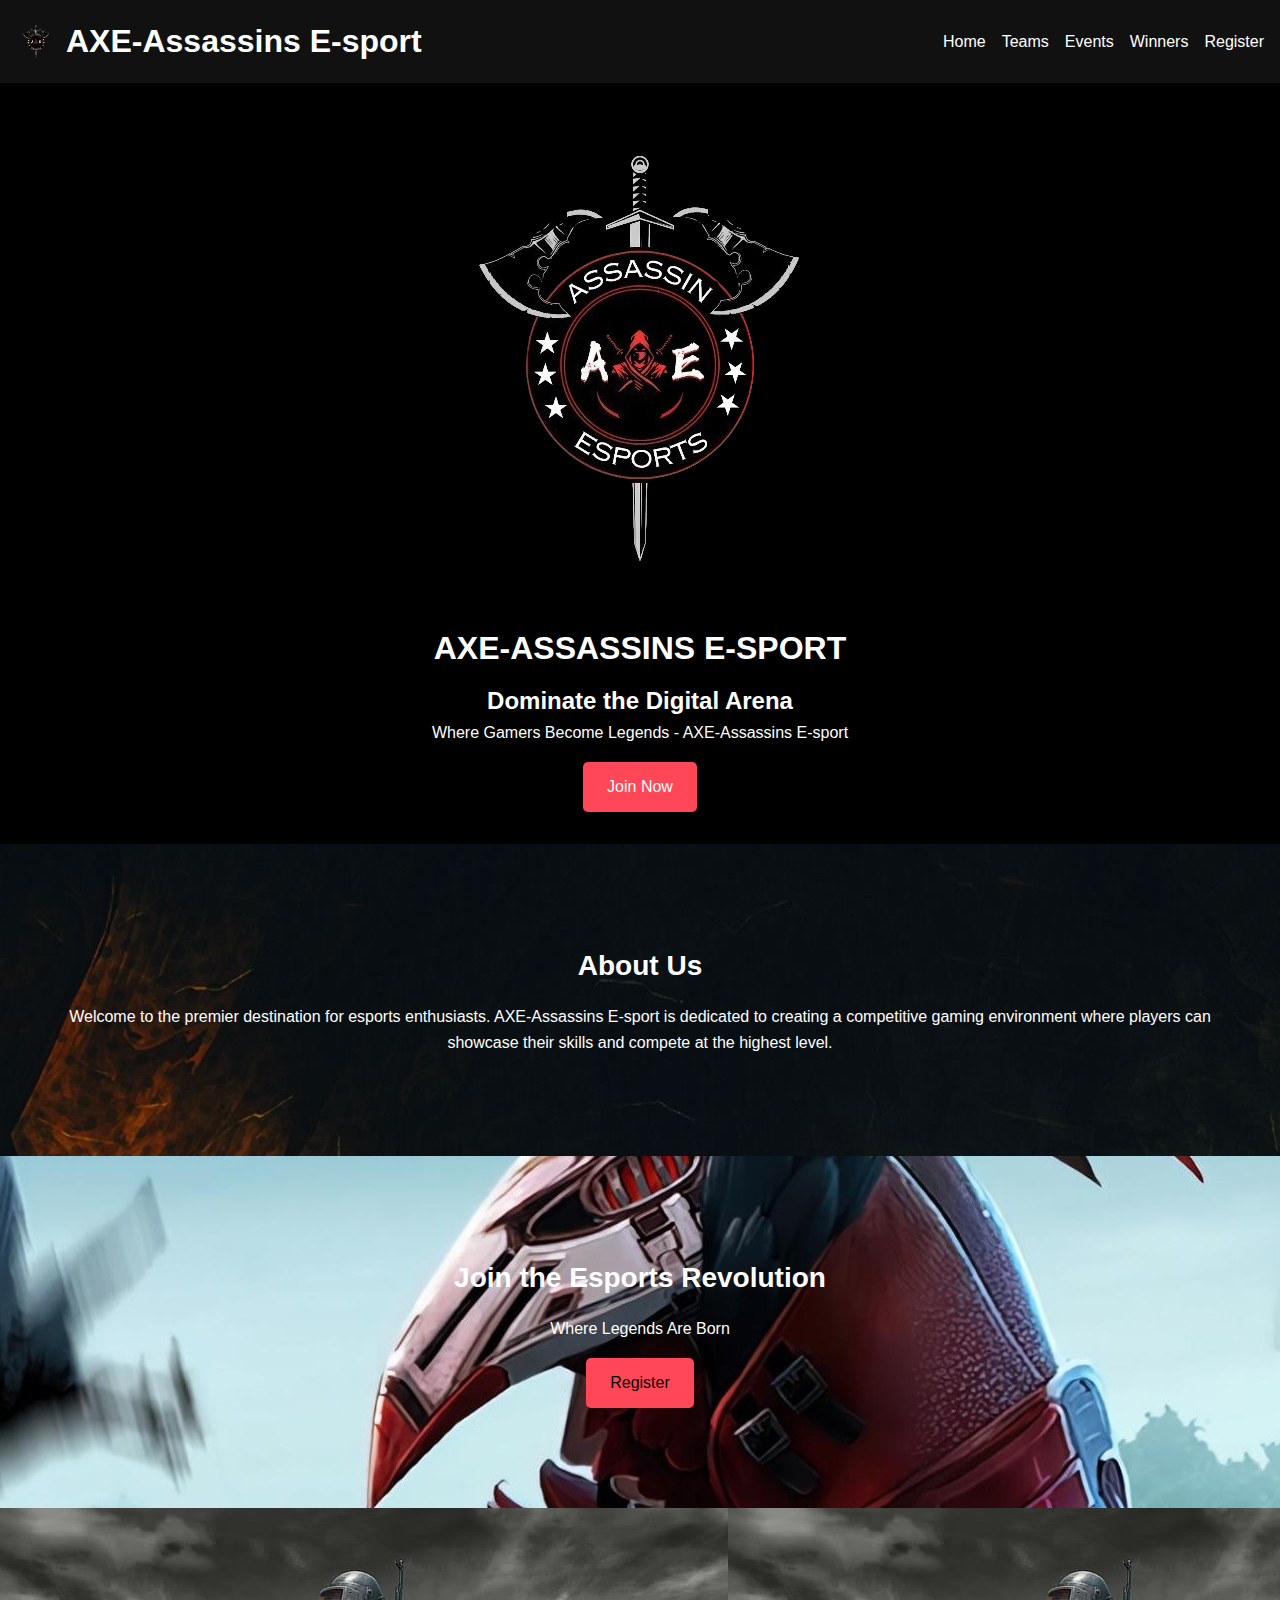
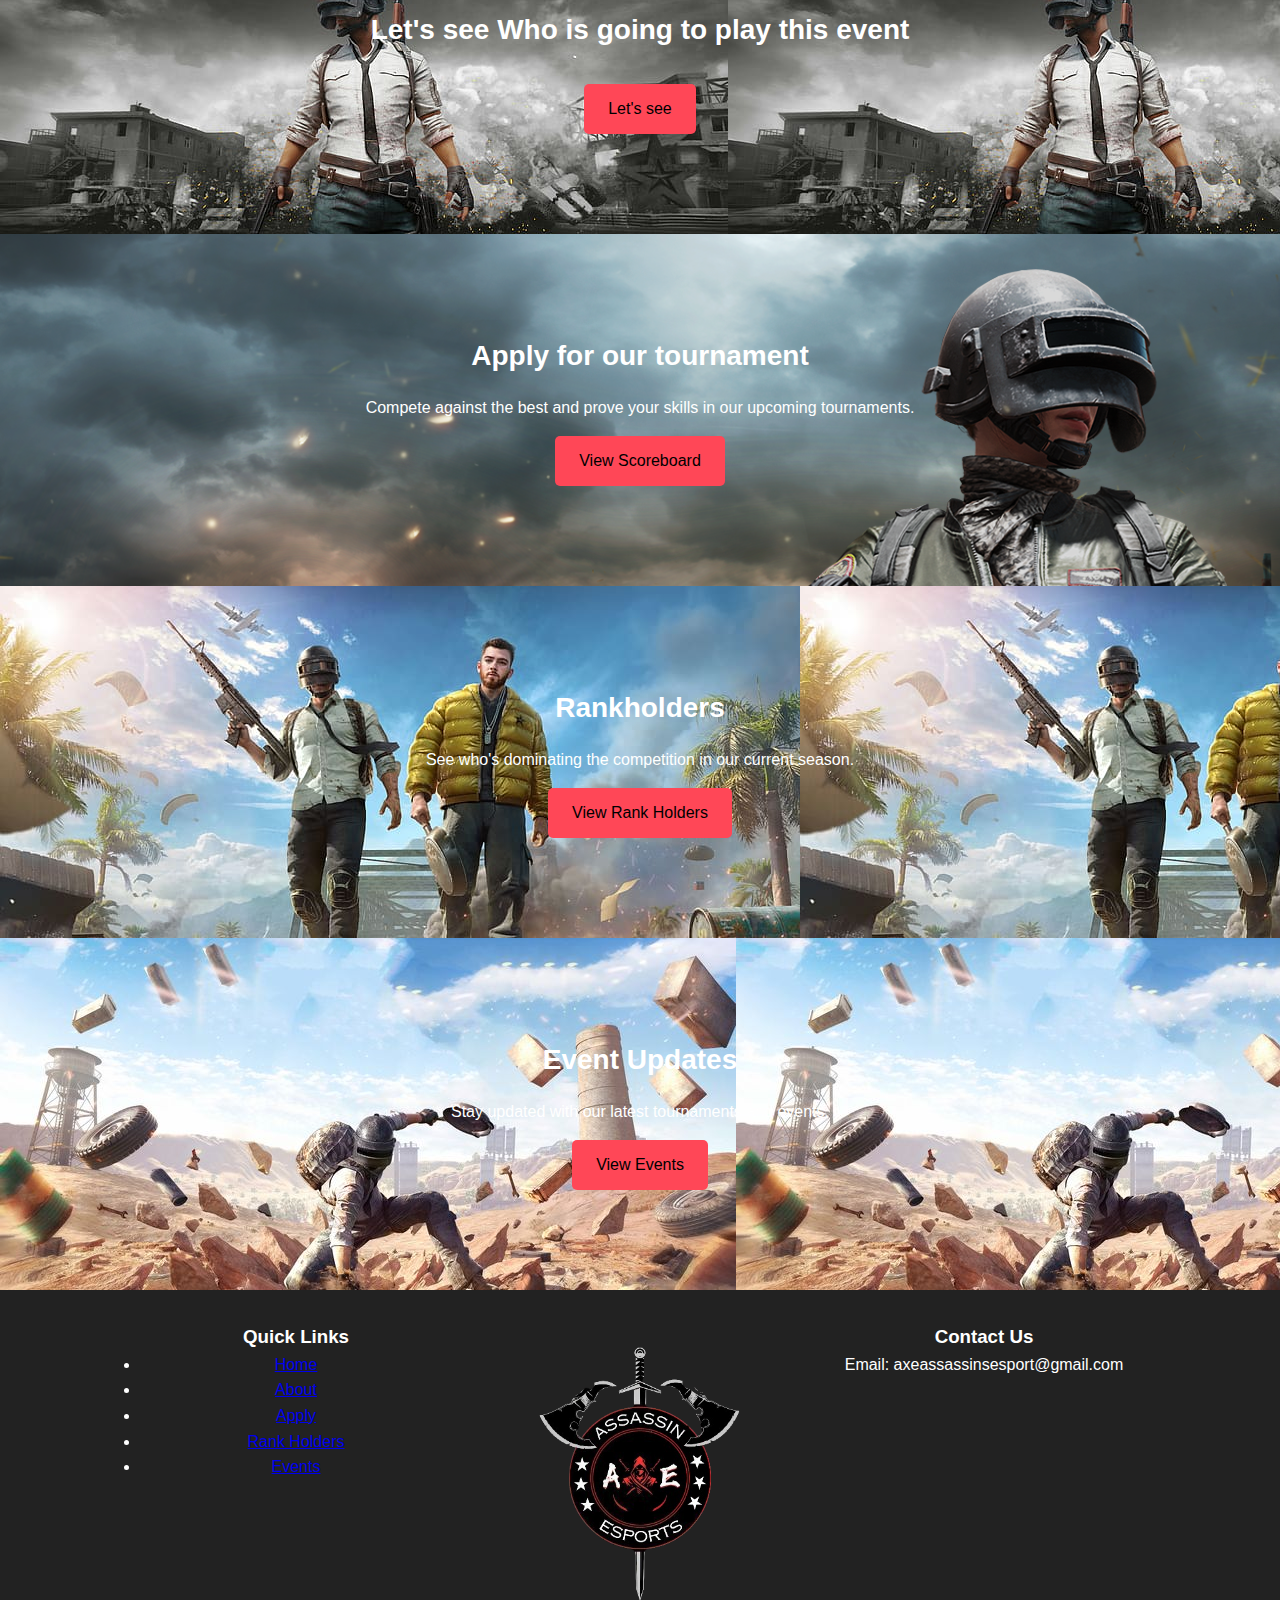
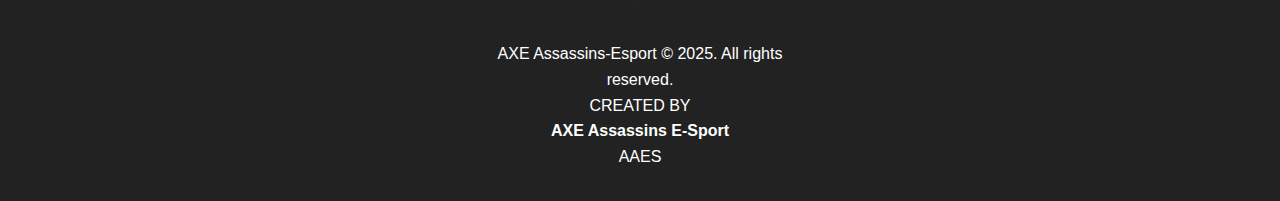
<file: index.html>
<!DOCTYPE html>
<html lang="en">
<head>
  <meta charset="UTF-8" />
  <meta name="viewport" content="width=device-width, initial-scale=1.0"/>
  <title>Assassins-Esport | Dominate the Digital Arena</title>
  <link rel="alternate icon" type="image/png" href="title.png">
  <link rel="apple-touch-icon" href="title.png">
  <link rel="stylesheet" href="style.css" />
</head>
<body>
<header class="main-header">
  <div class="header-container">
    <div class="logo">
      <img src="logo.png" alt="AXE-Assassins E-sport Logo" class="logo-img">
      <h1>AXE-Assassins E-sport</h1>
    </div>
    <button class="hamburger" aria-label="Toggle menu">
      <span></span>
      <span></span>
      <span></span>
    </button>
    <nav class="main-nav">
      <ul>
        <li><a href="#">Home</a></li>
        <li><a href="Event%20players.html">Teams</a></li>
        <li><a href="Events.html">Events</a></li>
        <li><a href="Rank%20holders.html">Winners</a></li>
        <li><a href="Register.html">Register</a></li>
      </ul>
    </nav>
  </div>
</header>

<!-- Main Content -->
<main>
  <section class="hero">
    <div class="hero-content">
      <div class="hero-logo">
        <img src="logo.png" alt="AXE-Assassins E-sport Logo" class="hero-logo-img">
      </div>
      <h1>AXE-ASSASSINS E-SPORT</h1>
      <h2>Dominate the Digital Arena</h2>
      <p>Where Gamers Become Legends - AXE-Assassins E-sport</p>
      <a href="#apply" class="btn">Join Now</a>
    </div>
  </section>

  <section class="about section-bg-1" id="about">
    <div class="section-container">
      <h2 class="section-title">About Us</h2>
      <p>Welcome to the premier destination for esports enthusiasts. AXE-Assassins E-sport is dedicated to creating a competitive gaming environment where players can showcase their skills and compete at the highest level.</p>
    </div>
  </section>

  <section class="join-revolution section-bg-2">
    <div class="section-container">
      <h2 class="section-title">Join the Esports Revolution</h2>
      <p>Where Legends Are Born</p>
      <a href="Register.html" class="btn">Register</a>
    </div>
  </section>

  <section class="event-players section-bg-3">
    <div class="section-container">
      <h2 class="section-title">Let's see Who is going to play this event</h2>
      <a href="Event%20players.html" class="btn">Let's see</a>
    </div>
  </section>

  <section class="apply section-bg-4" id="apply">
    <div class="section-container">
      <h2 class="section-title">Apply for our tournament</h2>
      <p>Compete against the best and prove your skills in our upcoming tournaments.</p>
      <a href="scrims.html" class="btn">View Scoreboard</a>
    </div>
  </section>

  <section class="winners section-bg-5" id="Winners">
    <div class="section-container">
      <h2 class="section-title">Rankholders</h2>
      <p>See who's dominating the competition in our current season.</p>
      <a href="Rank%20holders.html" class="btn">View Rank Holders</a>
    </div>
  </section>

  <section class="event-updates section-bg-6" id="event">
    <div class="section-container">
      <h2 class="section-title">Event Updates</h2>
      <p>Stay updated with our latest tournaments and events.</p>
      <a href="Events.html" class="btn">View Events</a>
    </div>
  </section>
</main>

<footer>
  <div class="footer-container">
    <div class="footer-links">
      <h3>Quick Links</h3>
      <ul>
        <li><a href="#">Home</a></li>
        <li><a href="#about">About</a></li>
        <li><a href="#apply">Apply</a></li>
        <li><a href="#Winners">Rank Holders</a></li>
        <li><a href="#event">Events</a></li>
      </ul>
    </div>
    <div class="footer-logo">
      <img src="logo.png" alt="AXE-Assassins E-sport Logo">
      <p>AXE Assassins-Esport &copy; 2025. All rights reserved.</p>
    </div>
    <div class="footer-contact">
      <h3>Contact Us</h3>
      <p>Email: axeassassinsesport@gmail.com</p>
    </div>
  </div>
  <div class="assassins-esport-banner">
    <span>CREATED BY</span><br />
    <strong>AXE Assassins E-Sport</strong><br />
    <span>AAES</span>
  </div>
</footer>

<button id="goTopBtn" onclick="scrollToTop()">↑</button>

<script src="script.js"></script>
</body>
</html>
</file>
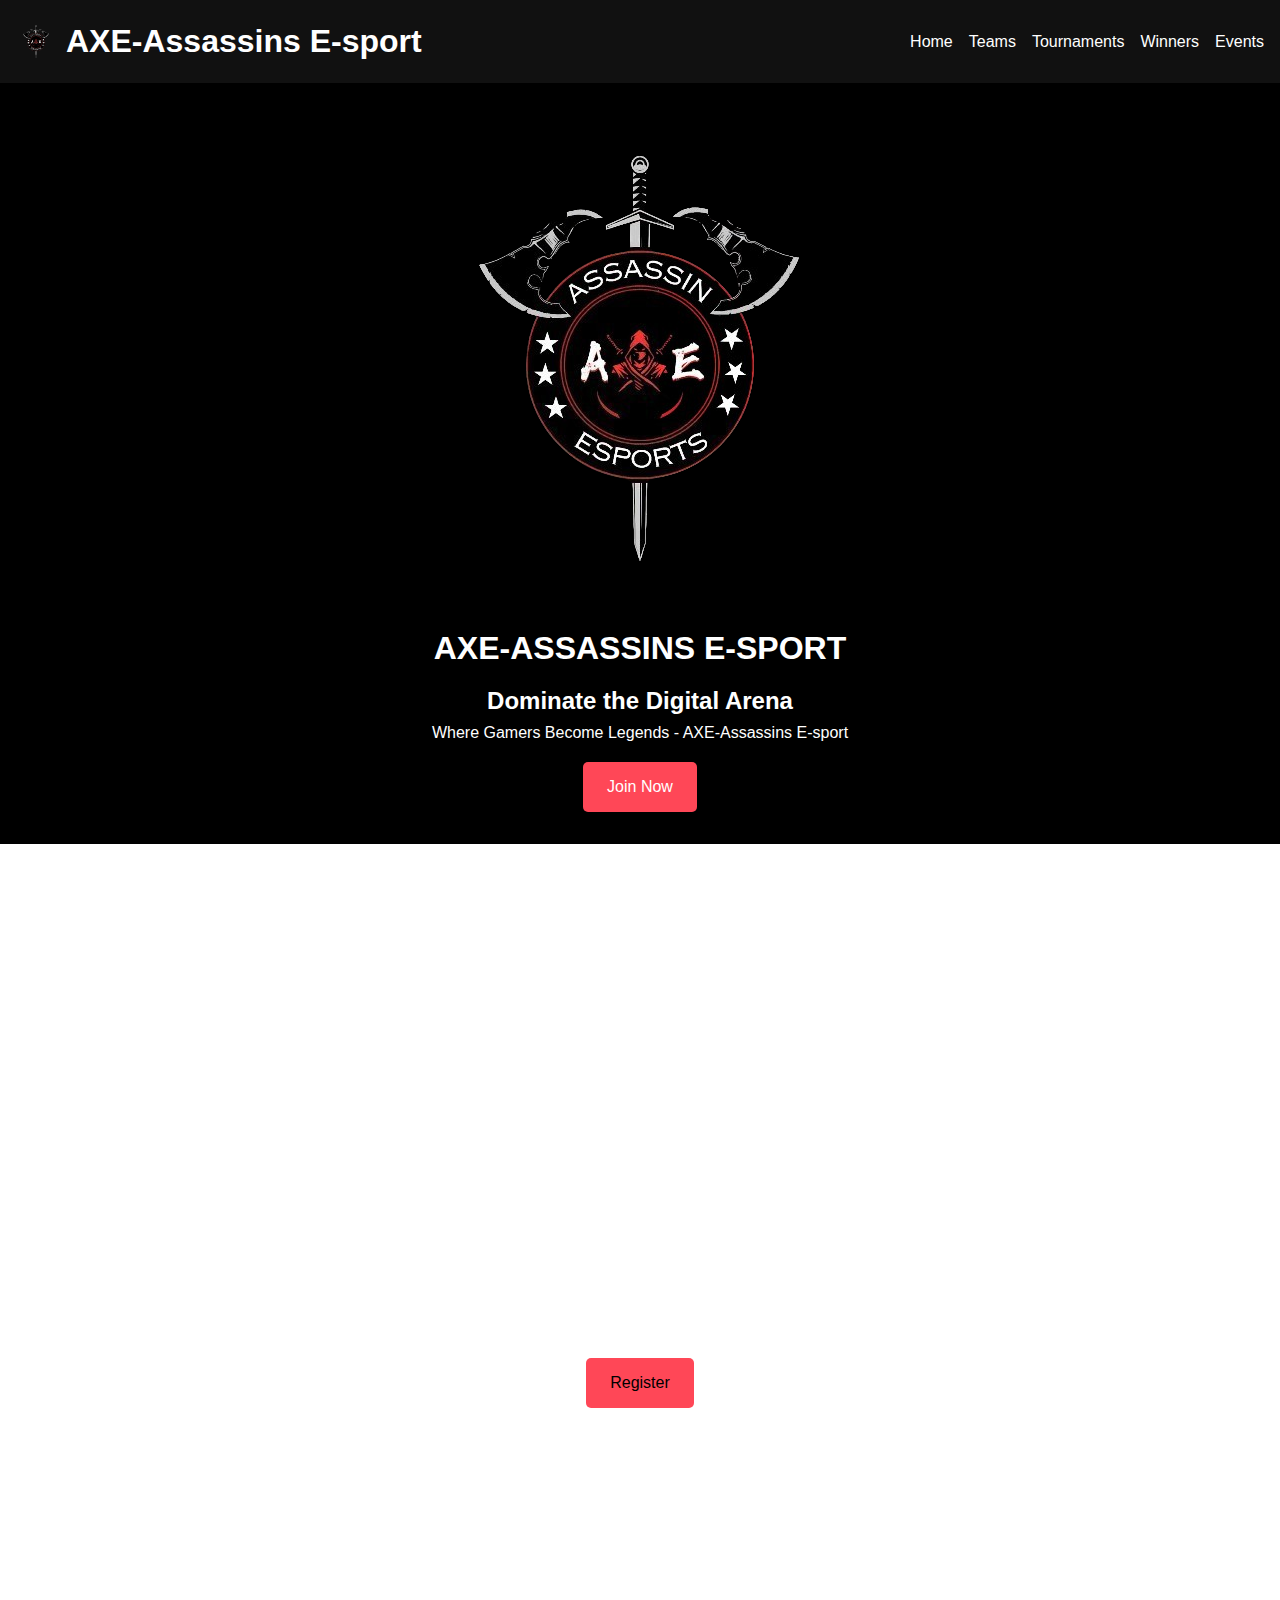
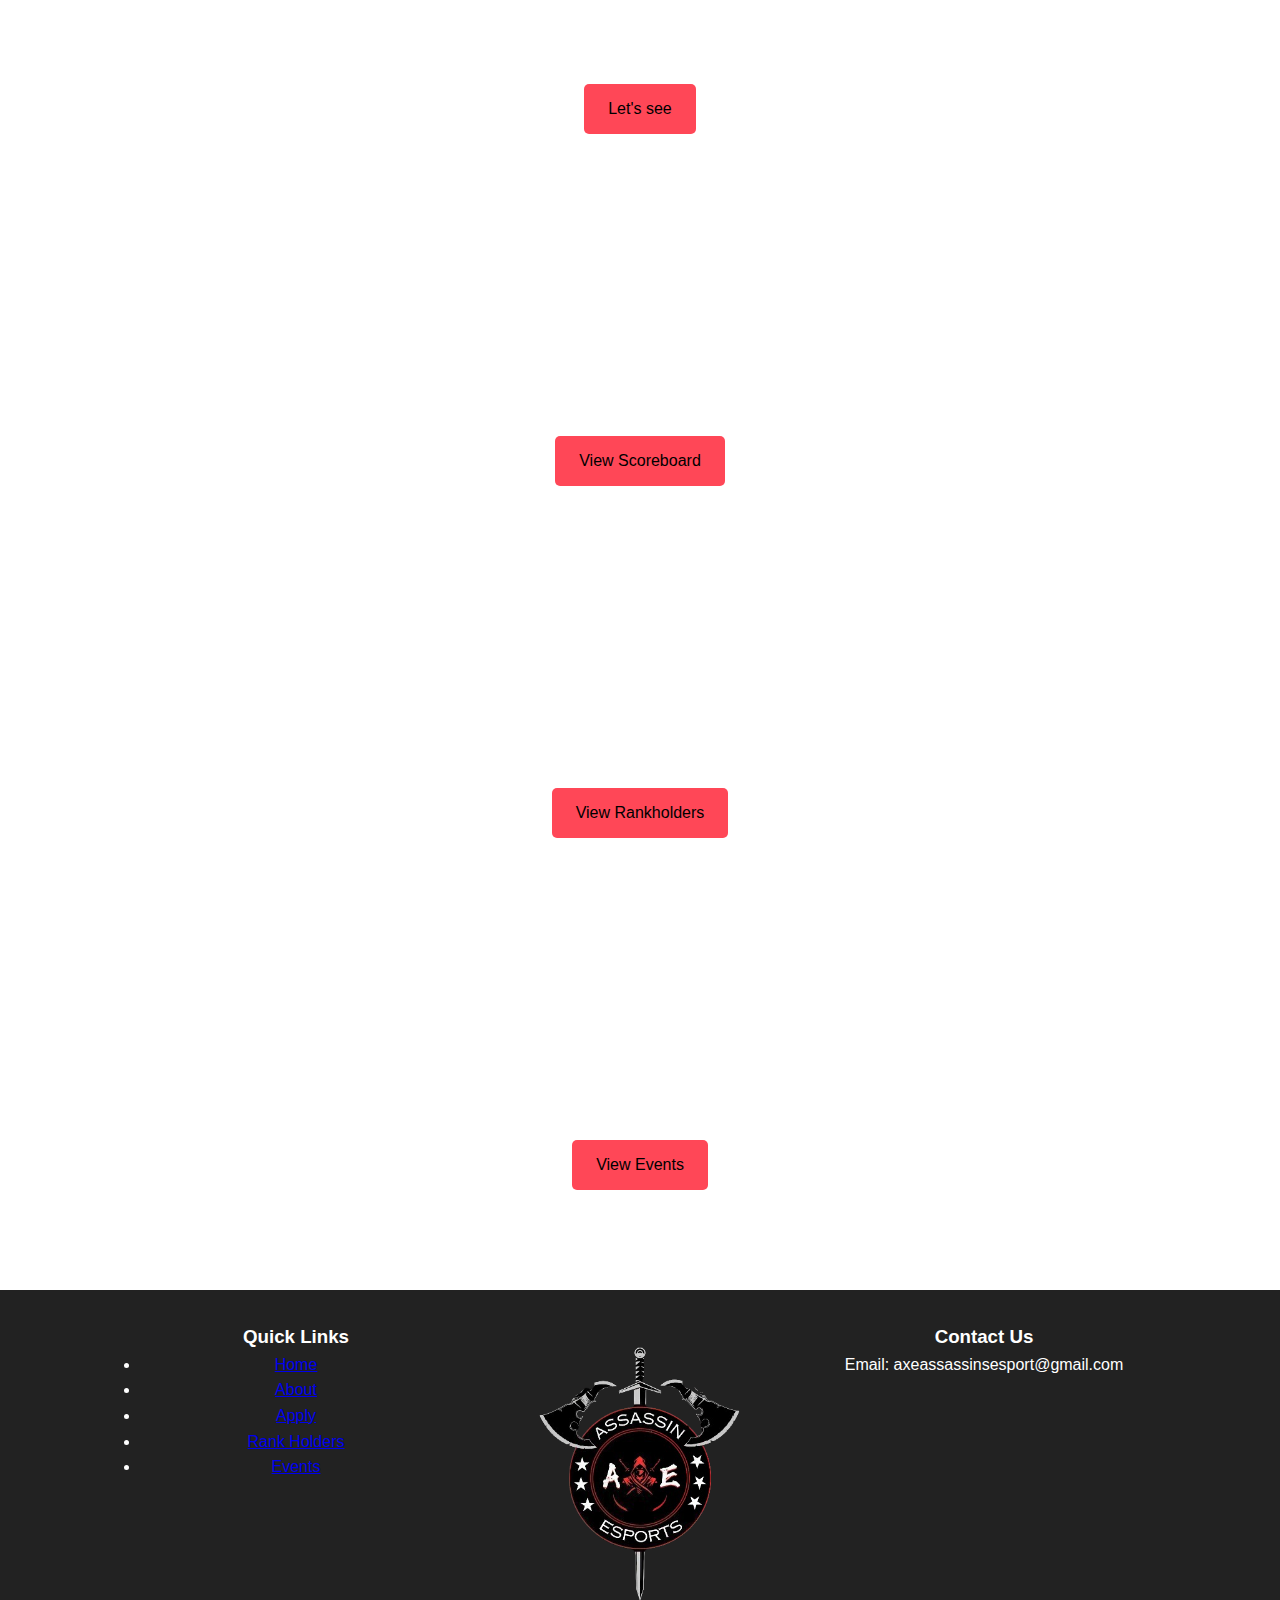
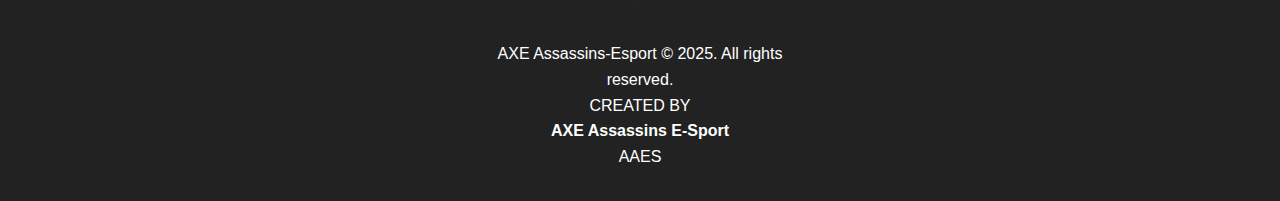
<file: AssasinsESport.html>
<!DOCTYPE html>
<html lang="en">
<head>
  <meta charset="UTF-8" />
  <meta name="viewport" content="width=device-width, initial-scale=1.0"/>
  <title>Assassins-Esport | Dominate the Digital Arena</title>
  <link rel="alternate icon" type="image/png" href="title.png">
  <link rel="apple-touch-icon" href="title.png">
  <link rel="stylesheet" href="style.css" />
</head>
<body>
<header class="main-header">
  <div class="header-container">
    <div class="logo">
      <img src="logo.png" alt="AXE-Assassins E-sport Logo" class="logo-img">
      <h1>AXE-Assassins E-sport</h1>
    </div>
    <button class="hamburger" aria-label="Toggle menu">
      <span></span>
      <span></span>
      <span></span>
    </button>
    <nav class="main-nav">
      <ul>
        <li><a href="#">Home</a></li>
        <li><a href="#about">Teams</a></li>
        <li><a href="#apply">Tournaments</a></li>
        <li><a href="#Winners">Winners</a></li>
        <li><a href="#event">Events</a></li>
      </ul>
    </nav>
  </div>
</header>

<!-- Main Content -->
<main>
  <section class="hero">
    <div class="hero-content">
      <div class="hero-logo">
        <img src="logo.png" alt="AXE-Assassins E-sport Logo" class="hero-logo-img">
      </div>
      <h1>AXE-ASSASSINS E-SPORT</h1>
      <h2>Dominate the Digital Arena</h2>
      <p>Where Gamers Become Legends - AXE-Assassins E-sport</p>
      <a href="#apply" class="btn">Join Now</a>
    </div>
  </section>

  <section class="about" id="about">
    <div class="section-container">
      <h2 class="section-title">About Us</h2>
      <p>Welcome to the premier destination for esports enthusiasts. AXE-Assassins E-sport is dedicated to creating a competitive gaming environment where players can showcase their skills and compete at the highest level.</p>
    </div>
  </section>

  <section class="join-revolution">
    <div class="section-container">
      <h2 class="section-title">Join the Esports Revolution</h2>
      <p>Where Legends Are Born</p>
      <a href="Register.html" class="btn">Register</a>
    </div>
  </section>

  <section class="Event players">
    <div class="section-container">
      <h2 class="section-title"> let's see Who is going to play this event</h2>
      <a href="Event%20players.html" class="btn">Let's see</a>
    </div>
  </section>

  <section class="apply" id="apply">
    <div class="section-container">
      <h2 class="section-title">Apply for our tournament</h2>
      <p>Compete against the best and prove your skills in our upcoming tournaments.</p>
      <a href="scrims.html" class="btn">View Scoreboard</a>
    </div>
  </section>

  <section class="WinnersList" id="Winners">
    <div class="section-container">
      <h2 class="section-title">Rankholders</h2>
      <p>See who's dominating the competition in our current season.</p>
      <a href="Winnerstable.html" class="btn">View Rankholders</a>
    </div>
  </section>

  <section class="EventUpdates" id="event">
    <div class="section-container">
      <h2 class="section-title">Event updates</h2>
      <p>Stay updated with our latest tournaments and events.</p>
      <a href="Events.html" class="btn">View Events</a>
    </div>
  </section>
</main>

<footer>
  <div class="footer-container">
    <div class="footer-links">
      <h3>Quick Links</h3>
      <ul>
        <li><a href="#">Home</a></li>
        <li><a href="#about">About</a></li>
        <li><a href="#apply">Apply</a></li>
        <li><a href="#Winners">Rank Holders</a></li>
        <li><a href="#event">Events</a></li>
      </ul>
    </div>
    <div class="footer-logo">
      <img src="logo.png" alt="AXE-Assassins E-sport Logo">
      <p>AXE Assassins-Esport &copy; 2025. All rights reserved.</p>
    </div>
    <div class="footer-contact">
      <h3>Contact Us</h3>
      <p>Email:
        axeassassinsesport@gmail.com</p>
    </div>
  </div>
  <div class="assassins-esport-banner">
    <span>CREATED BY</span><br />
    <strong>AXE Assassins E-Sport</strong><br />
    <span>AAES</span>
  </div>
</footer>

<button id="goTopBtn" onclick="scrollToTop()">↑</button>

<script src="script.js"></script>
</body>
</html>
</file>
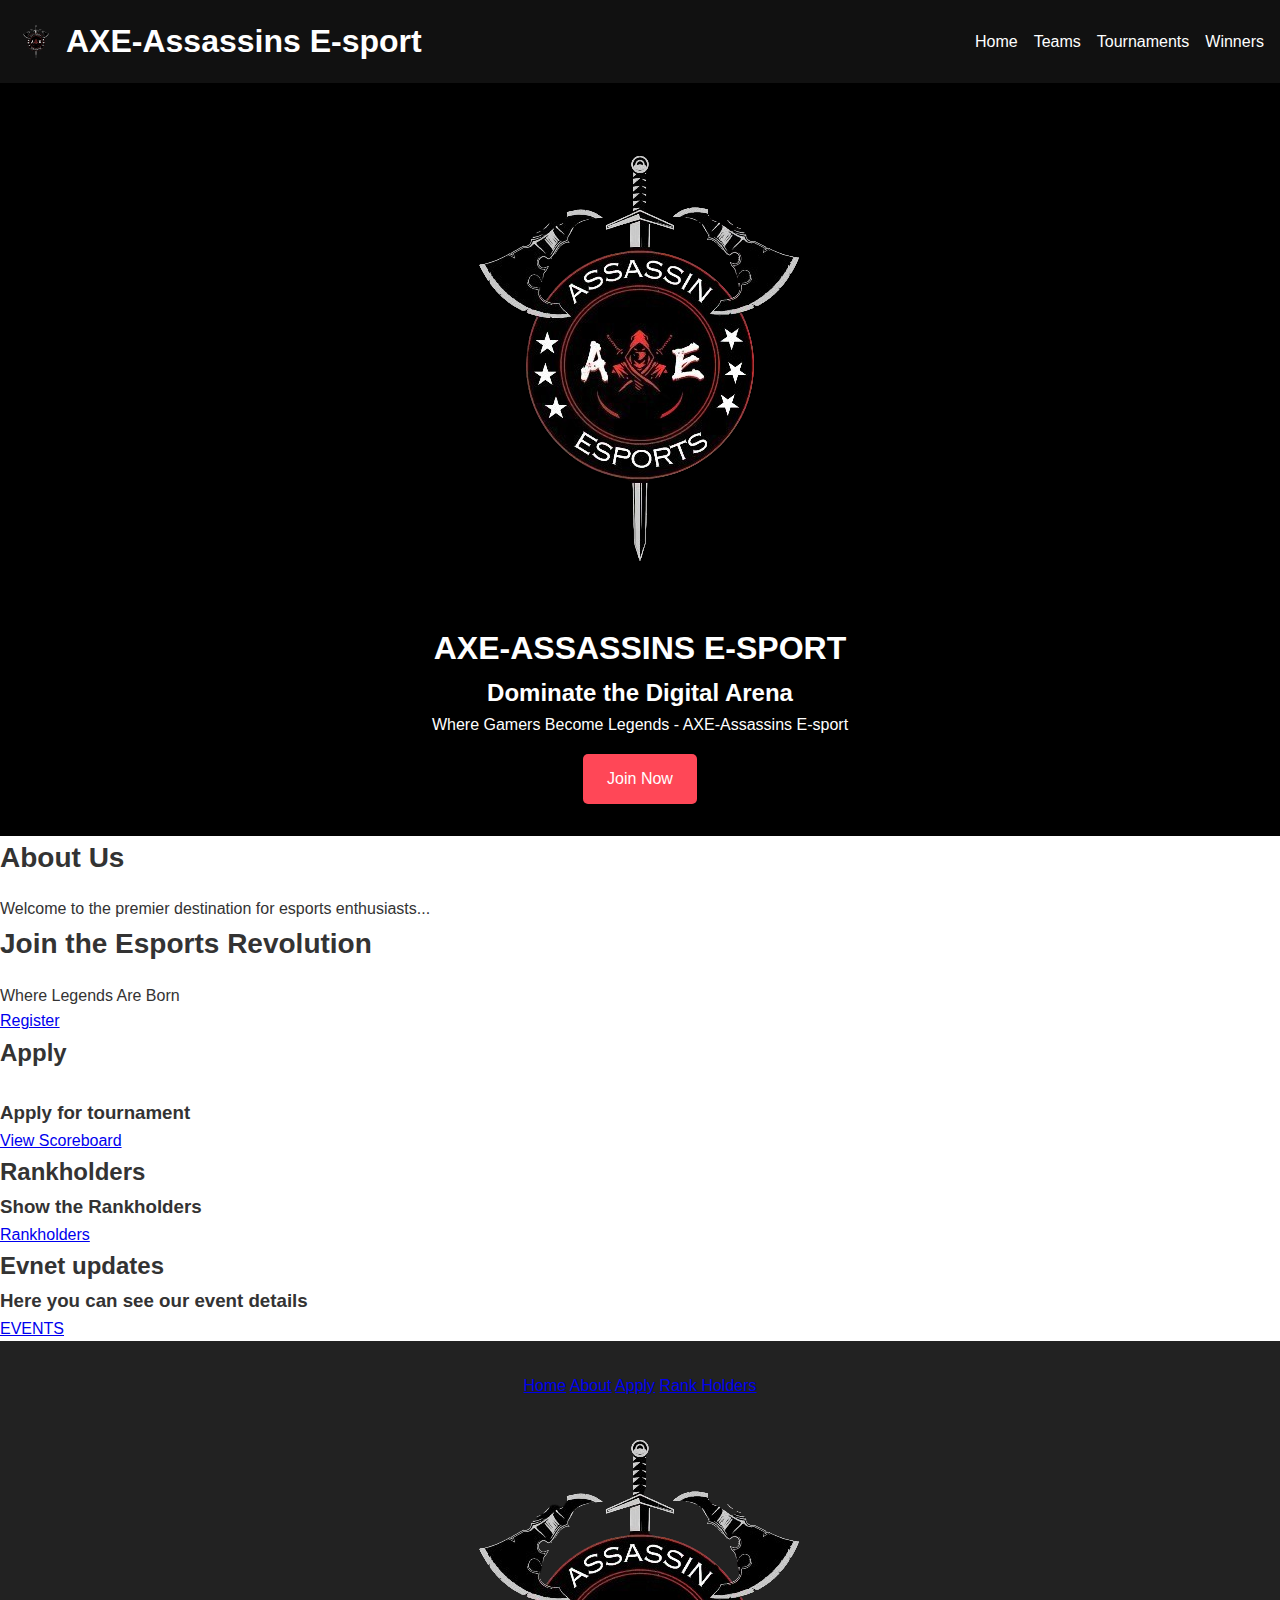
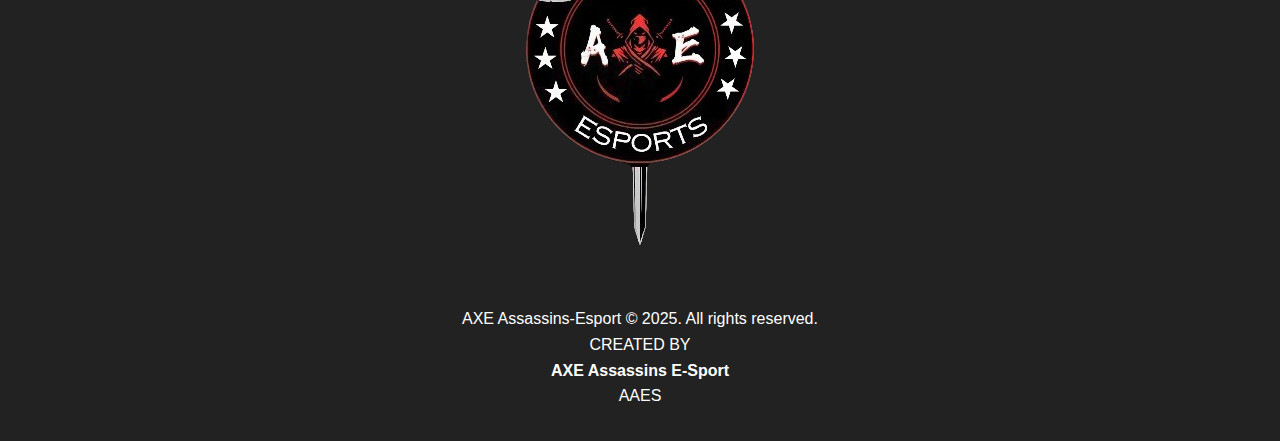
<file: assassisn.html>
<!DOCTYPE html>
<html lang="en">
<head>
  <meta charset="UTF-8" />
  <meta name="viewport" content="width=device-width, initial-scale=1.0"/>
  <title>Assassins-Esport | Dominate the Digital Arena</title>
  <link rel="alternate icon" type="image/png" href="title.png">
  <link rel="apple-touch-icon" href="title.png">
  <link rel="stylesheet" href="style.css" />
</head>
<body>
<header class="main-header">
  <div class="header-container">
    <div class="logo">
      <img src="logo.png" alt="AXE-Assassins E-sport Logo" class="logo-img">
      <h1>AXE-Assassins E-sport</h1>
    </div>
    <nav class="main-nav">
      <ul>
        <li><a href="#">Home</a></li>
        <li><a href="#about">Teams</a></li>
        <li><a href="#apply">Tournaments</a></li>
        <li><a href="#Tournament Winners">Winners</a></li>
      </ul>
    </nav>
  </div>
</header>

<!-- Main Content -->
<main>
  <section class="hero">
    <div class="hero-logo">
      <img src="logo.png" alt="AXE-Assassins E-sport Logo" class="hero-logo-img">
    </div>
    <h1>AXE-ASSASSINS E-SPORT</h1>
    <h2>Dominate the Digital Arena</h2>
    <p>Where Gamers Become Legends - AXE-Assassins E-sport</p>
    <a href="#apply" class="btn">Join Now</a>
  </section>

  <section class="about" id="about">
    <h2 class="section-title">About Us</h2>
    <p>Welcome to the premier destination for esports enthusiasts...</p>
  </section>

  <section class="join-revolution">
    <h2 class="section-title">Join the Esports Revolution</h2>
    <p>Where Legends Are Born</p>
    <a href="Register.html" class="btn">Register</a>
  </section>

  <section class="apply" id="apply">
    <h2 class="Apply for our tournament">Apply</h2> <br>
    <h3>Apply for tournament</h3>
    <!-- scoreboard -->
    <a href="scrims.html" class="btn">View Scoreboard</a>
  </section>
</main>

  <section class="WinnersList" id="Winners">
    <h2 class="Winners">Rankholders</h2>
    <h3>Show the Rankholders</h3>
    <a href="Winnerstable.html" class="btn">Rankholders</a>
  </section>

  <section class="EventUpdates" id="event">
    <h2 class="event">Evnet updates</h2>
    <h3> Here you can see our event details</h3>
    <a href="Events.html" class="btn"> EVENTS </a>
  </section>

<footer>
  <div class="footer-links">
    <a href="#home">Home</a>
    <a href="#about">About</a>
    <a href="#apply">Apply</a>
    <a href="Winnerslist"> Rank Holders</a>
  </div>
  <div class="footer-logo">
    <img src="logo.png" alt="AXE-Assassins E-sport Logo">
  </div>
  <p>AXE Assassins-Esport &copy; 2025. All rights reserved.</p>
  <div class="assassins-esport-banner">
    <span>CREATED BY</span><br />
    <strong>AXE Assassins E-Sport</strong><br />
    <span>AAES</span>
  </div>
</footer>

<button id="goTopBtn" onclick="scrollToTop()">↑</button>

<script src="script.js"></script>
</body>
</html>
</file>
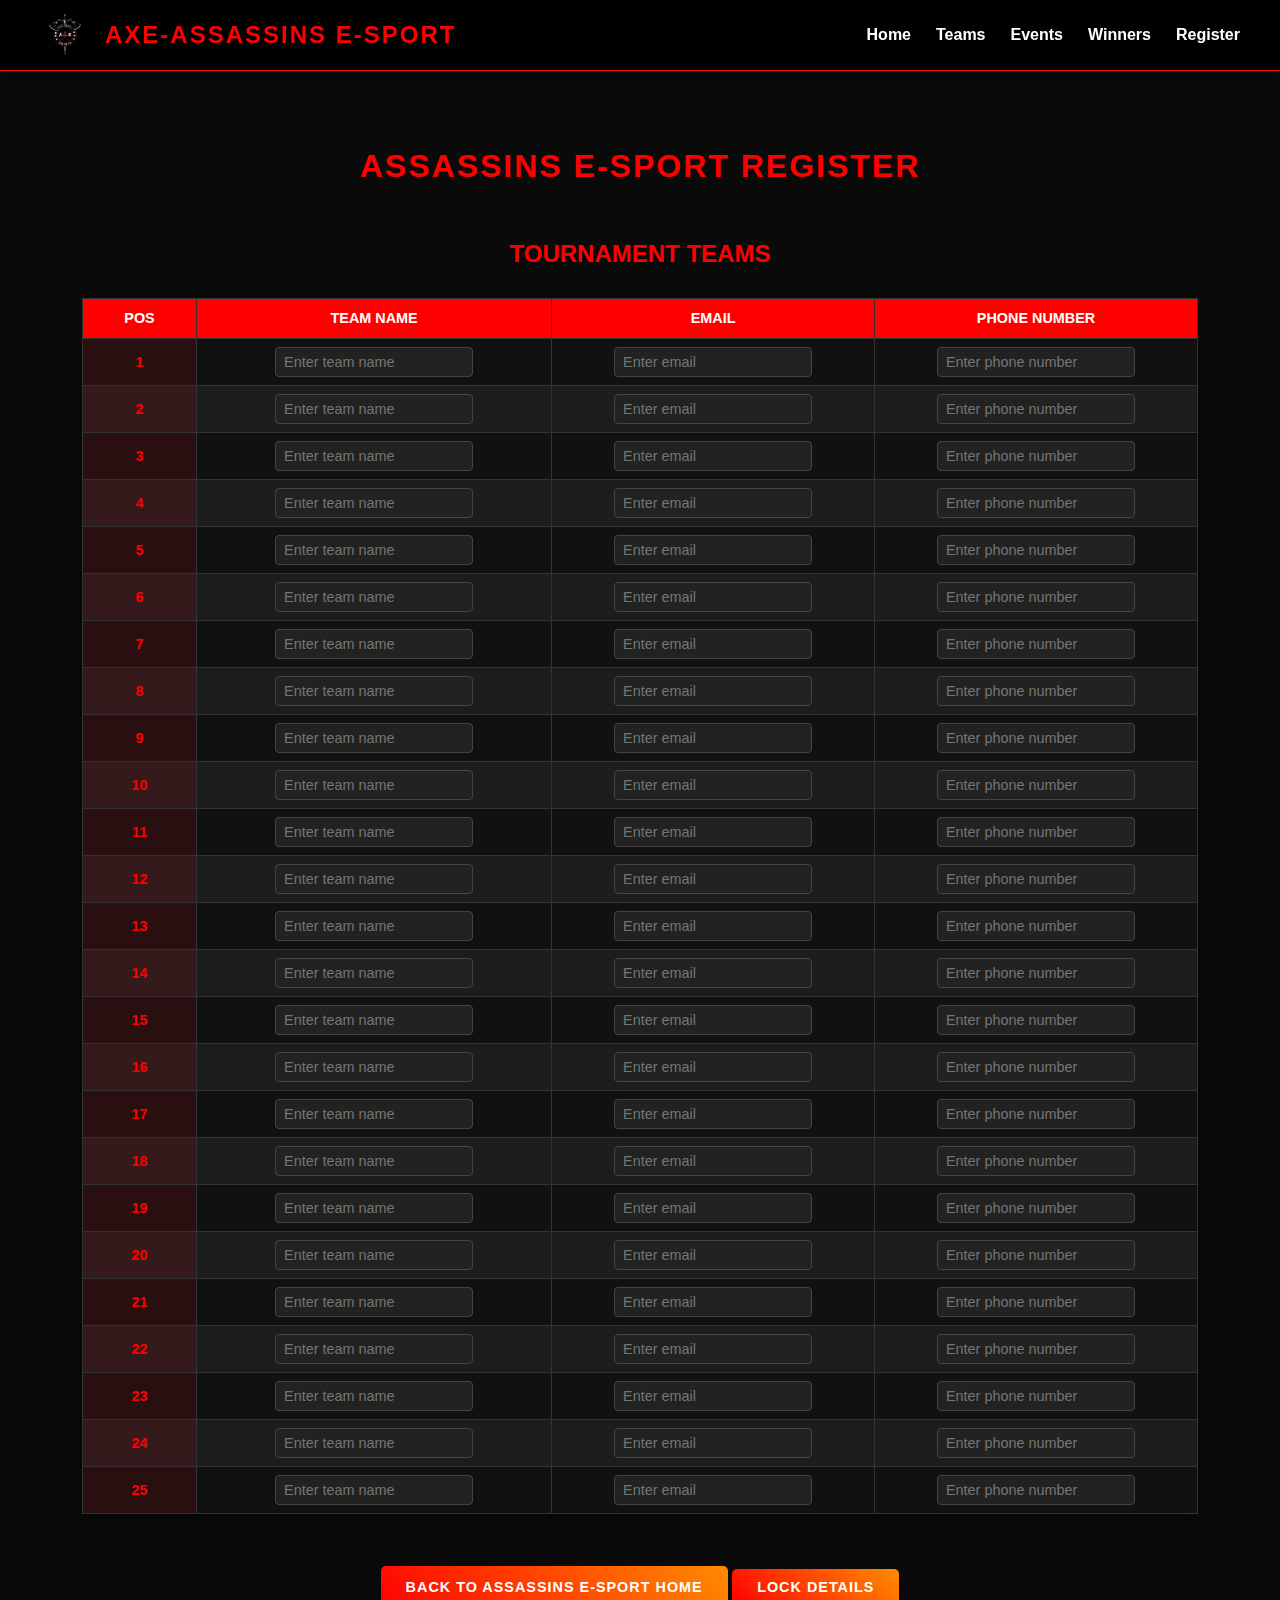
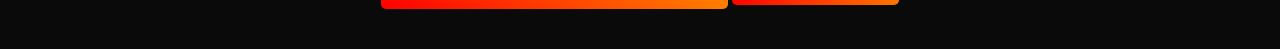
<file: Event players.html>
<!DOCTYPE html>
<html lang="en">
<head>
    <meta charset="UTF-8" />
    <meta name="viewport" content="width=device-width, initial-scale=1.0" />
    <title>ASSASSINS E-SPORT REGISTRY</title>
    <link rel="alternate icon" type="image/png" href="title.png">
    <link rel="apple-touch-icon" href="title.png">
    <link rel="stylesheet" href="event players.css">
</head>

<body>
<header class="main-header">
    <div class="header-container">
        <div class="logo">
            <img src="logo.png" alt="AXE-Assassins E-sport Logo" class="logo-img">
            <h1>AXE-Assassins E-sport</h1>
        </div>
        <nav class="main-nav" aria-label="Main navigation">
            <ul>
                <li><a href="index.html">Home</a></li>
                <li><a href="Event%20players.html">Teams</a></li>
                <li><a href="Events.html">Events</a></li>
                <li><a href="Rank%20holders.html">Winners</a></li>
                <li><a href="Register.html">Register</a> </li>
            </ul>
        </nav>
    </div>
</header>

<h1>ASSASSINS E-SPORT REGISTER</h1>

<table class="scrims-table">
    <caption>TOURNAMENT TEAMS</caption>
    <thead>
    <tr>
        <th>POS</th>
        <th>TEAM NAME</th>
        <th>EMAIL</th>
        <th>PHONE NUMBER</th>
    </tr>
    </thead>
    <tbody id="scoreTableBody">
    <!-- 25 Rows Dynamically Added via JavaScript -->
    </tbody>
</table>

<div class="btn-container">
    <a href="index.html" class="btn" id="backLink">Back to ASSASSINS E-SPORT Home</a>
    <button class="btn" id="lockButton">Lock Details</button> <!-- NEW LOCK BUTTON -->
</div>

<script src="Evntplayers.js"></script>

<script>
    // Lock functionality
    const lockButton = document.getElementById('lockButton');
    lockButton.addEventListener('click', function() {
      const inputs = document.querySelectorAll('#scoreTableBody input');
      inputs.forEach(input => {
        input.disabled = true;
      });
      lockButton.disabled = true; // Disable the lock button after locking
      lockButton.innerText = "Locked ✅";
    });
</script>

</body>
</html>
</file>
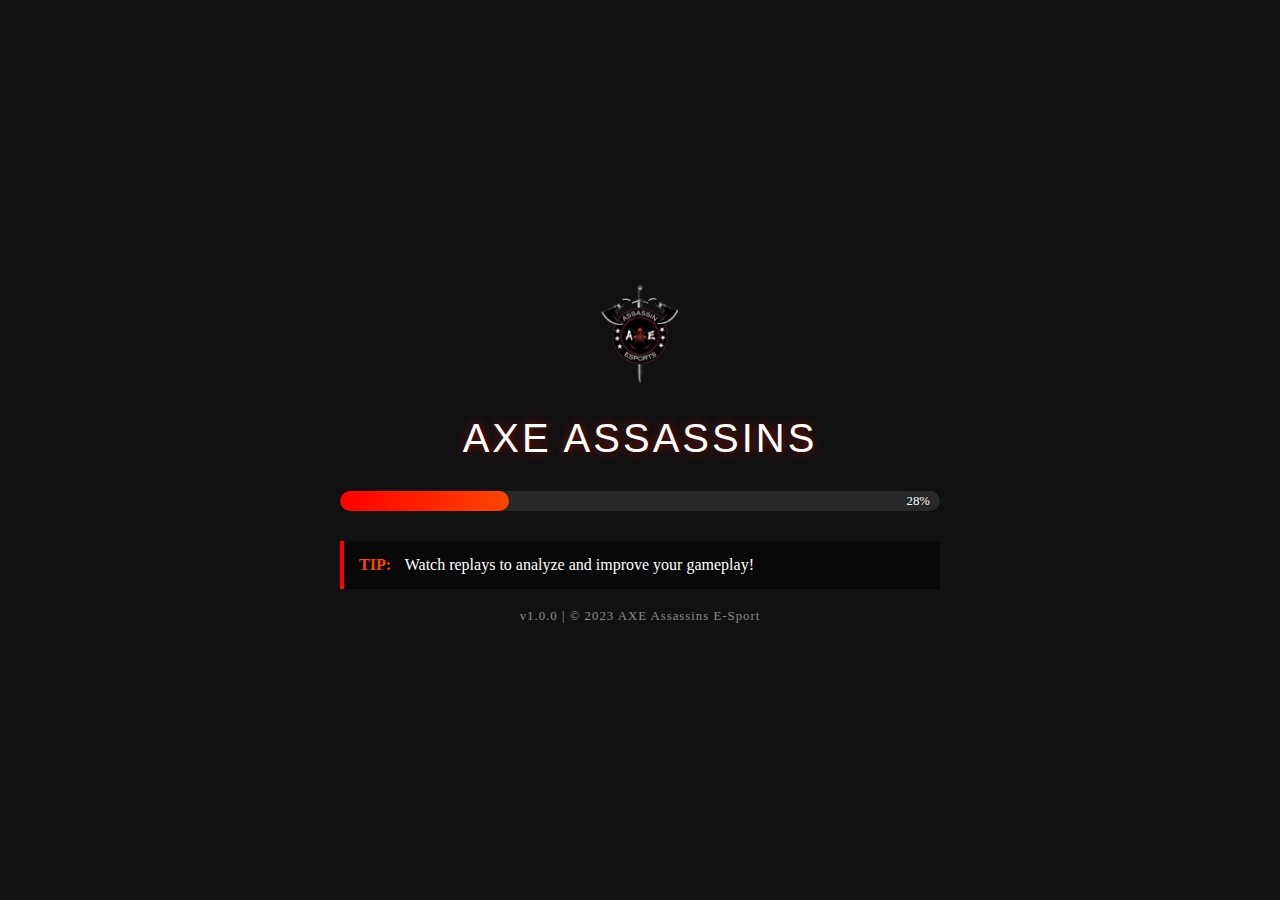
<file: Loading screen.html>
<!DOCTYPE html>
<html lang="en">
<head>
  <meta charset="UTF-8" />
  <meta name="viewport" content="width=device-width, initial-scale=1.0"/>
  <title>Loading... | AXE-Assassins E-sport</title>
  <link rel="alternate icon" type="image/png" href="title.png">
  <link rel="apple-touch-icon" href="title.png">
  <style>
    /* Loading Screen Styles */
    .pubg-loading-screen {
      position: fixed;
      top: 0;
      left: 0;
      width: 100%;
      height: 100%;
      background-color: #111;
      color: white;
      display: flex;
      justify-content: center;
      align-items: center;
      z-index: 9999;
    }

    .loading-container {
      width: 80%;
      max-width: 600px;
      text-align: center;
    }

    .logo-container {
      display: flex;
      flex-direction: column;
      align-items: center;
      margin-bottom: 30px;
    }

    .logo-img {
      height: 120px;
      width: auto;
      margin-bottom: 20px;
    }

    .logo-text {
      font-family: 'Arial', sans-serif;
      font-size: 2.5rem;
      letter-spacing: 3px;
      color: #fff;
      text-shadow: 0 0 10px rgba(255, 0, 0, 0.5);
      text-transform: uppercase;
    }

    .loading-bar-container {
      width: 100%;
      height: 20px;
      background-color: rgba(255, 255, 255, 0.1);
      border-radius: 10px;
      margin-bottom: 30px;
      position: relative;
      overflow: hidden;
    }

    .loading-bar {
      position: absolute;
      left: 0;
      top: 0;
      height: 100%;
      width: 0%;
      background: linear-gradient(90deg, #ff0000, #ff4500);
      border-radius: 10px;
      transition: width 0.3s ease;
    }

    .loading-percentage {
      position: absolute;
      right: 10px;
      top: 50%;
      transform: translateY(-50%);
      font-size: 0.8rem;
      color: #fff;
      text-shadow: 0 0 5px rgba(0, 0, 0, 0.5);
    }

    .loading-tip {
      background-color: rgba(0, 0, 0, 0.5);
      padding: 15px;
      border-left: 4px solid #ff0000;
      margin-bottom: 20px;
      text-align: left;
    }

    .tip-title {
      font-weight: bold;
      color: #ff4500;
      margin-right: 10px;
    }

    .version-info {
      font-size: 0.8rem;
      color: rgba(255, 255, 255, 0.5);
      letter-spacing: 1px;
    }
  </style>
</head>
<body>
<!-- PUBG-style Loading Screen -->
<div class="pubg-loading-screen">
  <div class="loading-container">
    <div class="logo-container">
      <img src="logo.png" alt="AXE-Assassins Logo" class="logo-img">
      <span class="logo-text">AXE ASSASSINS</span>
    </div>
    <div class="loading-bar-container">
      <div class="loading-bar"></div>
      <div class="loading-percentage">0%</div>
    </div>
    <div class="loading-tip">
      <span class="tip-title">TIP:</span>
      <span class="tip-text">Did you know? The best players train daily to maintain their skills!</span>
    </div>
    <div class="version-info">v1.0.0 | © 2023 AXE Assassins E-Sport</div>
  </div>
</div>

<script>
  // Loading Screen Script
  document.addEventListener('DOMContentLoaded', function() {
    const loadingBar = document.querySelector('.loading-bar');
    const percentageText = document.querySelector('.loading-percentage');
    const loadingScreen = document.querySelector('.pubg-loading-screen');
    const tips = [
      "Did you know? The best players train daily to maintain their skills!",
      "Pro tip: Communication is key in team-based esports!",
      "Remember to take breaks during long gaming sessions!",
      "Our tournaments feature the most competitive players!",
      "Customize your gear for optimal performance.",
      "Warm up before matches for better reaction times!",
      "Watch replays to analyze and improve your gameplay!"
    ];
    const tipElement = document.querySelector('.tip-text');

    // Set random tip
    tipElement.textContent = tips[Math.floor(Math.random() * tips.length)];

    // Simulate loading with more realistic increments
    let progress = 0;
    const interval = setInterval(() => {
      // More realistic loading pattern - slows down near the end
      if (progress < 70) {
        progress += Math.random() * 15;
      } else if (progress < 90) {
        progress += Math.random() * 5;
      } else {
        progress += Math.random() * 2;
      }

      if (progress > 100) progress = 100;

      loadingBar.style.width = `${progress}%`;
      percentageText.textContent = `${Math.floor(progress)}%`;

      if (progress === 100) {
        clearInterval(interval);
        // Add a slight delay before redirecting
        setTimeout(() => {
          // Redirect to AssasinsESport.html
          window.location.href = "AssasinsESport.html";
        }, 800);
      }
    }, 200);
  });
</script>
</body>
</html>
</file>
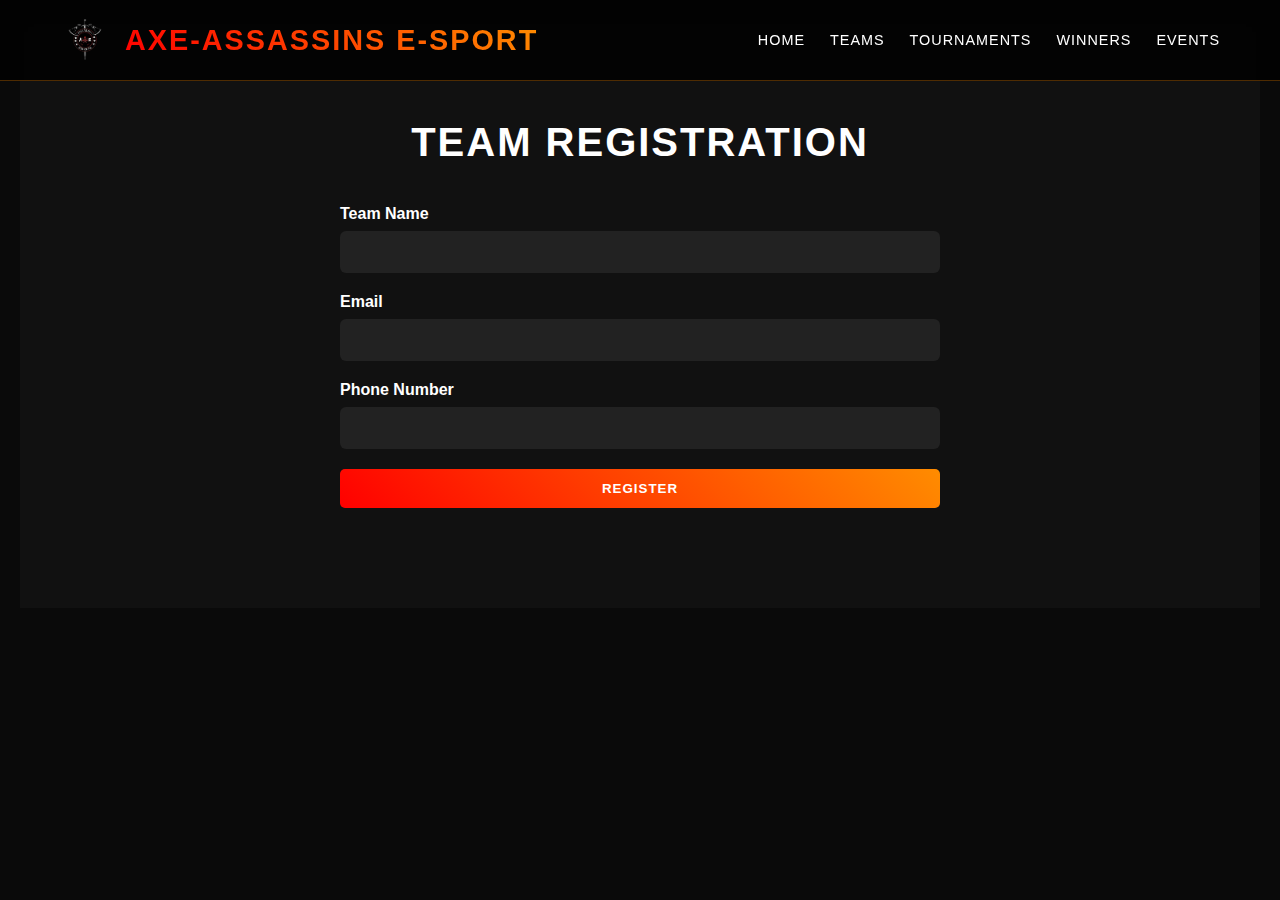
<file: Register.html>
<!DOCTYPE html>
<html lang="en">
<head>
    <meta charset="UTF-8"/>
    <meta name="viewport" content="width=device-width, initial-scale=1.0"/>
    <title>AXE-Assassins E-sport | Team Registration</title>
    <style>
        /* --- Your existing styles (unchanged) --- */
        * {
          margin: 0;
          padding: 0;
          box-sizing: border-box;
          font-family: 'Segoe UI', Tahoma, Geneva, Verdana, sans-serif;
        }

        html, body {
          height: 100%;
          overflow-x: hidden;
          scroll-behavior: smooth;
        }

        body {
          background-color: #0a0a0a;
          color: #ffffff;
          padding: 20px;
        }

        .main-header {
          background-color: rgba(0, 0, 0, 0.8);
          position: fixed;
          top: 0;
          left: 0;
          width: 100%;
          z-index: 1000;
          padding: 15px 0;
          backdrop-filter: blur(10px);
          border-bottom: 1px solid rgba(255, 140, 0, 0.3);
        }

        .header-container {
          display: flex;
          justify-content: space-between;
          align-items: center;
          max-width: 1200px;
          margin: 0 auto;
          padding: 0 20px;
        }

        .logo h1 {
          font-size: 1.8rem;
          background: linear-gradient(45deg, #ff0000, #ff8c00);
          -webkit-background-clip: text;
          background-clip: text;
          color: transparent;
          text-transform: uppercase;
          letter-spacing: 2px;
          font-weight: 700;
        }

        .main-nav ul {
          display: flex;
          list-style: none;
          gap: 25px;
        }

        .main-nav a {
          color: white;
          text-decoration: none;
          text-transform: uppercase;
          font-size: 0.9rem;
          letter-spacing: 1px;
          transition: color 0.3s ease;
          position: relative;
          padding: 5px 0;
        }

        .main-nav a:hover {
          color: #ff8c00;
        }

        .main-nav a::after {
          content: '';
          position: absolute;
          bottom: 0;
          left: 0;
          width: 0;
          height: 2px;
          background: linear-gradient(45deg, #ff0000, #ff8c00);
          transition: width 0.3s ease;
        }

        .main-nav a:hover::after {
          width: 100%;
        }

        .btn {
          background: linear-gradient(45deg, #ff0000, #ff8c00);
          color: white;
          padding: 12px 30px;
          text-decoration: none;
          border-radius: 5px;
          font-weight: bold;
          text-transform: uppercase;
          letter-spacing: 1px;
          transition: all 0.3s ease;
          min-width: 180px;
          text-align: center;
          border: none;
        }

        .btn:hover {
          transform: translateY(-3px);
          box-shadow: 0 10px 20px rgba(255, 0, 0, 0.3);
        }

        .logo {
          display: flex;
          align-items: center;
          gap: 15px;
        }

        .logo-img {
          height: 50px;
          width: auto;
        }

        @media (max-width: 768px) {
          .header-container {
            flex-direction: column;
            text-align: center;
          }

          .logo-img {
            height: 40px;
          }
        }

        /* --- Registration Form Section --- */
        .apply {
          background-color: #111;
          padding: 100px 20px;
          text-align: center;
        }

        .section-title {
          font-size: 2.5rem;
          margin-bottom: 40px;
          text-transform: uppercase;
          letter-spacing: 2px;
        }

        form {
          max-width: 600px;
          margin: 0 auto;
          text-align: left;
        }

        form label {
          display: block;
          margin-bottom: 8px;
          font-weight: bold;
        }

        form input {
          width: 100%;
          padding: 12px;
          margin-bottom: 20px;
          border-radius: 6px;
          border: none;
          font-size: 16px;
          background: #222;
          color: #fff;
        }

        form input:focus {
          outline: none;
          box-shadow: 0 0 5px rgba(255, 140, 0, 0.5);
        }

        form button {
          width: 100%;
        }
    </style>
</head>
<body>
<!-- Header -->
<header class="main-header">
    <div class="header-container">
        <div class="logo">
            <img src="logo.png" alt="AXE-Assassins E-sport Logo" class="logo-img">
            <h1>AXE-Assassins E-sport</h1>
        </div>
        <nav class="main-nav">
            <ul>
                <li><a href="#">Home</a></li>
                <li><a href="#about">Teams</a></li>
                <li><a href="#apply">Tournaments</a></li>
                <li><a href="#winners">Winners</a></li>
                <li><a href="#event">Events</a></li>
            </ul>
        </nav>
    </div>
</header>

<!-- Registration Form Section -->
<section class="apply" id="apply">
    <h2 class="section-title">Team Registration</h2>
    <form action="https://formspree.io/f/meogqnzp" method="POST">
        <label for="team">Team Name</label>
        <input type="text" id="team" name="team" required>

        <label for="email">Email</label>
        <input type="email" id="email" name="email" required>

        <label for="phone">Phone Number</label>
        <input type="tel" id="phone" name="phone" required>

        <button type="submit" class="btn">Register</button>
    </form>
</section>
</body>
</html>
</file>
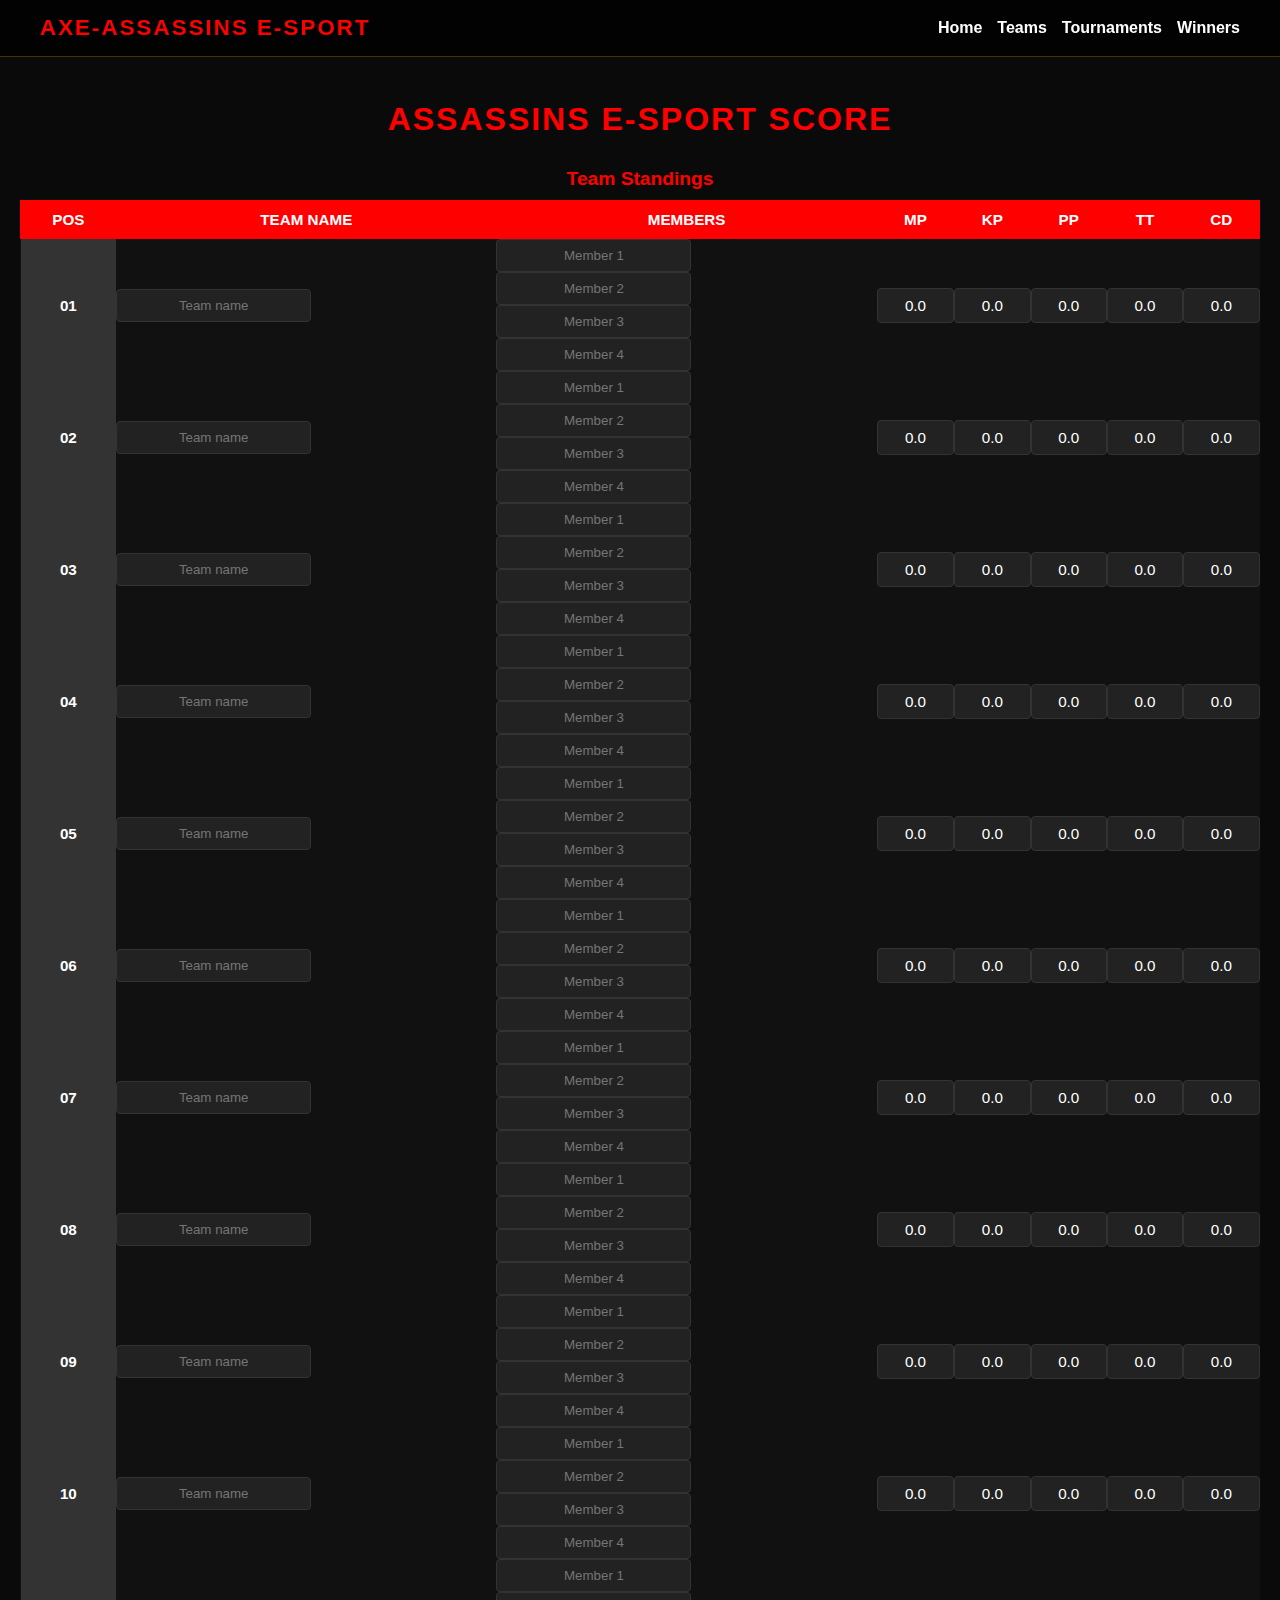
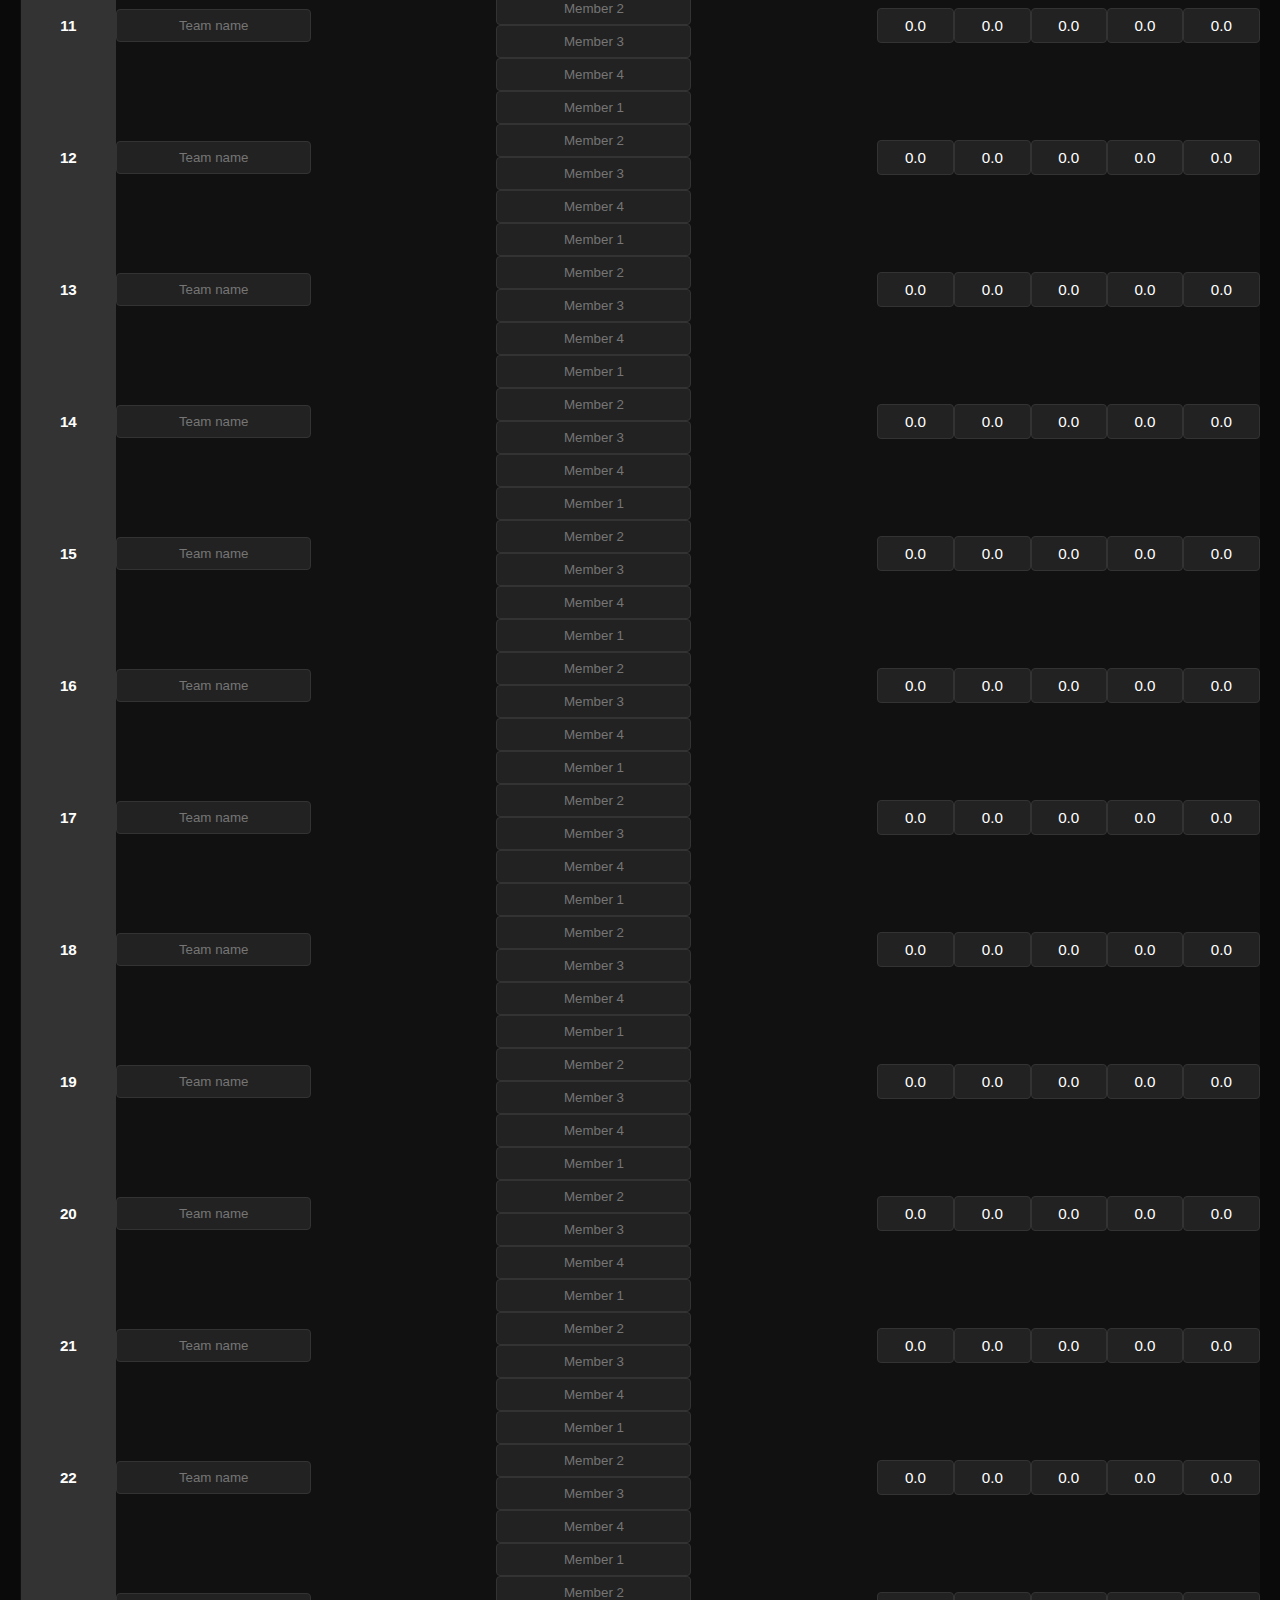
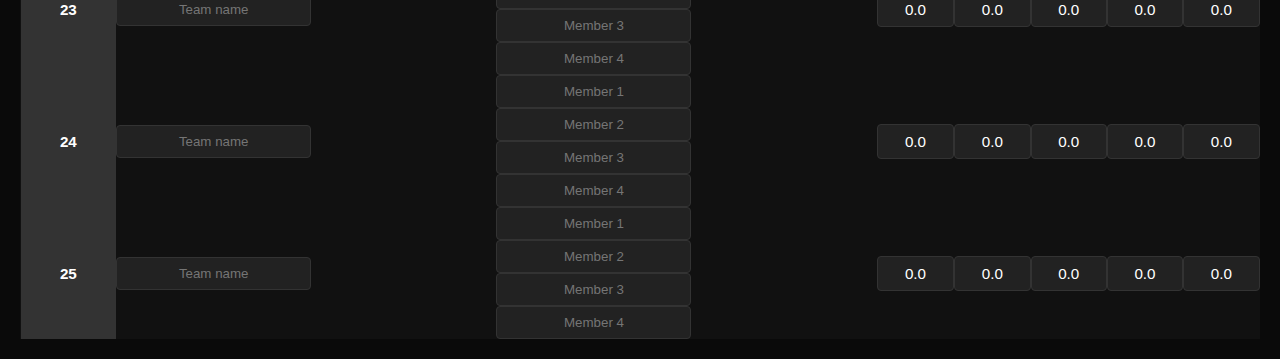
<file: scrims.html>
<!DOCTYPE html>
<html lang="en">
<head>
    <meta charset="UTF-8" />
    <meta name="viewport" content="width=device-width, initial-scale=1.0" />
    <title>ASSASSINS E-SPORT SCORECARD</title>
    <link rel="alternate icon" type="image/png" href="title.png">
    <link rel="apple-touch-icon" href="title.png">
    <link rel="stylesheet" href="scrims.css" />
</head>
<body>
<header class="main-header">
    <div class="header-container">
        <div class="logo">
            <h1>AXE-Assassins E-sport</h1>
        </div>
        <nav class="main-nav">
            <ul>
                <li><a href="#">Home</a></li>
                <li><a href="#about">Teams</a></li>
                <li><a href="#apply">Tournaments</a></li>
                <li><a href="#Tournament Winners">Winners</a></li>
            </ul>
        </nav>
    </div>
</header>

<h1>ASSASSINS E-SPORT SCORE</h1>

<table class="scrims-table">
    <caption>Team Standings</caption>
    <thead>
    <tr>
        <th>POS</th>
        <th>TEAM NAME</th>
        <th>MEMBERS</th>
        <th>MP</th>
        <th>KP</th>
        <th>PP</th>
        <th>TT</th>
        <th>CD</th>
    </tr>
    </thead>
    <tbody id="scoreTableBody"></tbody>
</table>

<div id="modalRoot"></div>

<script src="scrims.js"></script>
</body>
</html>
</file>
<file: event players.css>
:root {
    --primary-color: #ff0000;
    --secondary-color: #ff8c00;
    --bg-color: #0a0a0a;
    --card-color: #111;
    --text-color: #fff;
    --border-color: #333;
}

body {
    background-color: var(--bg-color);
    color: var(--text-color);
    font-family: 'Segoe UI', Tahoma, Geneva, Verdana, sans-serif;
    padding: 120px 20px 20px;
    margin: 0;
    line-height: 1.6;
}

/* Header Styles */
.main-header {
    background-color: rgba(0, 0, 0, 0.9);
    position: fixed;
    top: 0;
    left: 0;
    width: 100%;
    z-index: 1000;
    padding: 10px 0;
    backdrop-filter: blur(10px);
    border-bottom: 1px solid var(--primary-color);
    box-shadow: 0 2px 10px rgba(0, 0, 0, 0.5);
}

.header-container {
    display: flex;
    justify-content: space-between;
    align-items: center;
    max-width: 1200px;
    margin: 0 auto;
    padding: 0 20px;
}

.logo {
    display: flex;
    align-items: center;
    gap: 15px;
}

.logo-img {
    width: 50px;
    height: 50px;
    object-fit: contain;
}

.logo h1 {
    margin: 0;
    font-size: 1.5rem;
    color: var(--primary-color);
    white-space: nowrap;
}

.main-nav ul {
    list-style: none;
    display: flex;
    gap: 25px;
    margin: 0;
    padding: 0;
}

.main-nav ul li a {
    color: var(--text-color);
    text-decoration: none;
    font-weight: bold;
    transition: all 0.3s;
    padding: 5px 0;
    position: relative;
}

.main-nav ul li a:hover {
    color: var(--primary-color);
}

.main-nav ul li a::after {
    content: '';
    position: absolute;
    width: 0;
    height: 2px;
    bottom: 0;
    left: 0;
    background-color: var(--primary-color);
    transition: width 0.3s;
}

.main-nav ul li a:hover::after {
    width: 100%;
}

h1 {
    text-align: center;
    color: var(--primary-color);
    margin-bottom: 30px;
    text-transform: uppercase;
    letter-spacing: 2px;
    font-size: 2rem;
}

/* Scrims Table */
.scrims-table {
    width: 90%;
    margin: 2rem auto;
    border-collapse: collapse;
    background-color: var(--card-color);
    font-size: 0.9rem;
    box-shadow: 0 4px 15px rgba(0, 0, 0, 0.3);
}

.scrims-table caption {
    caption-side: top;
    margin-bottom: 15px;
    font-size: 1.5rem;
    color: var(--primary-color);
    font-weight: bold;
    padding: 10px;
}

.scrims-table th,
.scrims-table td {
    padding: 8px 10px;
    text-align: center;
    border: 1px solid var(--border-color);
}

.scrims-table th {
    background-color: var(--primary-color);
    color: #fff;
    font-weight: 600;
}

.scrims-table tr:nth-child(even) {
    background-color: rgba(255, 255, 255, 0.05);
}

.scrims-table tr:hover {
    background-color: rgba(255, 0, 0, 0.1);
}

/* Specific column width control */
.scrims-table th:nth-child(1),
.scrims-table td:nth-child(1) {
    width: 50px; /* POS */
}

.scrims-table th:nth-child(2),
.scrims-table td:nth-child(2) {
    width: 200px; /* TEAM NAME */
}

.scrims-table th:nth-child(3),
.scrims-table td:nth-child(3),
.scrims-table th:nth-child(4),
.scrims-table td:nth-child(4) {
    width: 180px; /* EMAIL and PHONE NUMBER */
}

/* Input inside table smaller */
.scrims-table input {
    width: 90%;
    max-width: 180px;
    padding: 6px 8px;
    background-color: #222;
    border: 1px solid #444;
    border-radius: 4px;
    color: var(--text-color);
    font-family: inherit;
    font-size: 0.9rem;
    transition: all 0.3s;
}

.scrims-table input:focus {
    outline: none;
    border-color: var(--primary-color);
    box-shadow: 0 0 8px rgba(255, 0, 0, 0.5);
}

.pos-cell {
    font-weight: bold;
    color: var(--primary-color);
    background-color: rgba(255, 0, 0, 0.1);
}

/* Buttons */
.btn {
    display: inline-block;
    background: linear-gradient(45deg, var(--primary-color), var(--secondary-color));
    color: white;
    padding: 10px 25px;
    text-decoration: none;
    border-radius: 5px;
    font-weight: bold;
    text-transform: uppercase;
    letter-spacing: 1px;
    transition: all 0.3s ease;
    margin: 20px auto;
    text-align: center;
    border: none;
    cursor: pointer;
    font-size: 0.9rem;
}

.btn:hover {
    transform: translateY(-3px);
    box-shadow: 0 10px 20px rgba(255, 0, 0, 0.3);
}

.btn:active {
    transform: translateY(-1px);
}

.btn-container {
    text-align: center;
    margin-top: 30px;
}

/* Responsive */
@media (max-width: 768px) {
    .header-container {
        flex-direction: column;
        gap: 15px;
    }

    .main-nav ul {
        gap: 15px;
        flex-wrap: wrap;
        justify-content: center;
    }

    body {
        padding-top: 140px;
    }

    .logo {
        flex-direction: column;
        text-align: center;
        gap: 5px;
    }

    .logo h1 {
        font-size: 1.3rem;
    }

    .scrims-table {
        font-size: 0.85rem;
    }

    .scrims-table input {
        font-size: 0.8rem;
    }
}

@media (max-width: 480px) {
    .main-nav ul {
        gap: 10px 15px;
    }

    .scrims-table {
        display: block;
        overflow-x: auto;
        white-space: nowrap;
    }

    .btn {
        padding: 10px 20px;
        font-size: 0.8rem;
    }
}
</file>
<file: scrims.css>
body {
  background-color: #0a0a0a;
  color: #fff;
  font-family: 'Segoe UI', Tahoma, Geneva, Verdana, sans-serif;
  padding: 80px 20px 20px;
  margin: 0;
}

.main-header {
  background-color: rgba(0, 0, 0, 0.8);
  position: fixed;
  top: 0;
  left: 0;
  width: 100%;
  z-index: 1000;
  padding: 15px 0;
  backdrop-filter: blur(10px);
  border-bottom: 1px solid rgba(255, 140, 0, 0.3);
}

.header-container {
  display: flex;
  justify-content: space-between;
  align-items: center;
  max-width: 1200px;
  margin: 0 auto;
  padding: 0 20px;
}

.logo h1 {
  margin: 0;
  font-size: 1.4rem;
  color: #ff0000;
}

.main-nav ul {
  list-style: none;
  display: flex;
  gap: 15px;
  margin: 0;
  padding: 0;
}

.main-nav ul li a {
  color: #fff;
  text-decoration: none;
  font-weight: bold;
  transition: color 0.2s;
}

.main-nav ul li a:hover {
  color: #ff0000;
}

h1 {
  text-align: center;
  color: #ff0000;
  margin-bottom: 30px;
  text-transform: uppercase;
  letter-spacing: 2px;
}

.scrims-table {
  width: 100%;
  border-collapse: collapse;
  background-color: #111;
  font-size: 0.95rem;
}

.scrims-table caption {
  caption-side: top;
  margin-bottom: 10px;
  font-size: 1.2rem;
  color: #ff0000;
  font-weight: bold;
}

.scrims-table th {
  padding: 10px 8px;
  border: 1px solid #ff0000;
  text-align: center;
  background-color: #ff0000;
  color: #fff;
}

.scrims-table td {
  padding: 0;
}

.pos-cell {
  background-color: #333;
  color: #fff;
  font-weight: bold;
  text-align: center;
}

.launcher-cell {
  padding: 8px;
  text-align: center;
  cursor: pointer;
  background-color: #222;
  border: 1px solid #333;
  border-radius: 4px;
  transition: background 0.2s;
}

.launcher-cell:hover {
  background-color: #333;
}

.back-link {
  display: block;
  text-align: center;
  margin-top: 25px;
  color: #ff0000;
  text-decoration: none;
  font-weight: bold;
}

/* Modal */
.modal-overlay {
  position: fixed;
  inset: 0;
  background-color: rgba(0, 0, 0, 0.6);
  display: flex;
  justify-content: center;
  align-items: center;
  z-index: 999;
}

.modal {
  background-color: #1a1a1a;
  padding: 20px;
  border-radius: 10px;
  text-align: center;
  max-height: 80vh;
  overflow-y: auto;
  box-shadow: 0 0 10px #ff0000;
}

.modal h2 {
  color: #ff0000;
  margin-bottom: 10px;
}

.number-grid {
  display: grid;
  grid-template-columns: repeat(5, 1fr);
  gap: 10px;
}

.number-grid button {
  padding: 10px;
  background-color: #333;
  color: #fff;
  border: none;
  border-radius: 4px;
  font-weight: bold;
  cursor: pointer;
  transition: background 0.2s;
}

.number-grid button:hover {
  background-color: #ff0000;
}

.btn {
  background: linear-gradient(45deg, #ff0000, #ff8c00);
  color: white;
  padding: 12px 30px;
  text-decoration: none;
  border-radius: 5px;
  font-weight: bold;
  text-transform: uppercase;
  letter-spacing: 1px;
  transition: all 0.3s ease;
  min-width: 180px;
  text-align: center;
  position: absolute;
  bottom: 20px;  /* Adjust distance from the bottom */
  left: 50%;     /* Move the button to the center */
  margin-left: -90px;  /* Half of the button's width (to truly center it) */
}

.btn:hover {
  transform: translateY(-3px);
  box-shadow: 0 10px 20px rgba(255, 0, 0, 0.3);
}


#loading-screen {
  position: fixed;
  width: 100%;
  height: 100%;
  background: black;
  color: white;
  display: flex;
  justify-content: center;
  align-items: center;
  z-index: 9999;
}

.loader {
  border: 5px solid #fff;
  border-top: 5px solid #ff0000;
  border-radius: 50%;
  width: 60px;
  height: 60px;
  animation: spin 1s linear infinite;
}

@keyframes spin {
  0% { transform: rotate(0deg); }
  100% { transform: rotate(360deg); }
}
</file>
<file: style.css>
/* Base Reset & Layout */
* {
  box-sizing: border-box;
  margin: 0;
  padding: 0;
}

body {
  font-family: 'Segoe UI', Tahoma, Geneva, Verdana, sans-serif;
  line-height: 1.6;
  background-color: #fff;
  color: #333;
}

img {
  max-width: 100%;
  height: auto;
}

/* Header */
.main-header {
  background-color: #111;
  color: white;
  padding: 1rem 0;
}

.header-container {
  display: flex;
  justify-content: space-between;
  align-items: center;
  padding: 0 1rem;
  flex-wrap: wrap;
}

.logo {
  display: flex;
  align-items: center;
  gap: 10px;
}

.logo-img {
  width: 40px;
  height: auto;
}

/* Nav Styles */
.main-nav ul {
  display: flex;
  gap: 1rem;
  list-style: none;
  padding: 0;
}

.main-nav a {
  color: white;
  text-decoration: none;
}

.hamburger {
  display: none;
  flex-direction: column;
  gap: 4px;
  background: none;
  border: none;
  cursor: pointer;
}

.hamburger span {
  display: block;
  width: 25px;
  height: 3px;
  background-color: white;
}

/* Hero */
.hero {
  background-color: #000;
  color: white;
  text-align: center;
  padding: 2rem 1rem;
}

.hero-content h1 {
  font-size: 2rem;
  margin-bottom: 0.5rem;
}

.hero-content h2 {
  font-size: 1.5rem;
}

.hero .btn {
  display: inline-block;
  margin-top: 1rem;
  padding: 0.75rem 1.5rem;
  background: #ff4757;
  color: white;
  border-radius: 5px;
  text-decoration: none;
}

/* Sections */
.section-container {
  padding: 100px 40px;
  text-align: center;
  background-size: cover;
  background-position: center;
  background-repeat: no-repeat;
  color: white; /* <-- Added this */
}

/* Each section different background */
.section-bg-1 {
  background-image: url('background1.jpg');
}

.section-bg-2 {
  background-image: url('background2.jpg');
}

.section-bg-3 {
  background-image: url('background3.jpg');
}

.section-bg-4 {
  background-image: url('background4.jpg');
}

.section-bg-5 {
  background-image: url('background5.jpg');
}

.section-bg-6 {
  background-image: url('background6.jpg');
}

.section-title {
  font-size: 1.75rem;
  margin-bottom: 1rem;
}

.section-container .btn {
  display: inline-block;
  margin-top: 1rem;
  padding: 0.75rem 1.5rem;
  background: #ff4757;
  color: black;
  border-radius: 5px;
  text-decoration: none;
}

/* Footer */
footer {
  background-color: #222;
  color: white;
  padding: 2rem 1rem;
  text-align: center;
}

.footer-container {
  display: flex;
  flex-wrap: wrap;
  justify-content: space-between;
  gap: 2rem;
  max-width: 1000px;
  margin: 0 auto;
}

.footer-links,
.footer-logo,
.footer-contact {
  flex: 200px;
}

/* Go to Top Button */
#goTopBtn {
  position: fixed;
  bottom: 20px;
  right: 20px;
  background-color: #ff4757;
  color: white;
  border: none;
  padding: 10px 14px;
  border-radius: 50%;
  cursor: pointer;
  display: none;
}

/* ========== RESPONSIVE ========== */

/* Tablets (iPad) and smaller */
@media (max-width: 1024px) {
  .header-container {
    flex-direction: column;
    align-items: flex-start;
  }

  .main-nav {
    display: none;
    width: 100%;
    margin-top: 1rem;
  }

  .main-nav ul {
    flex-direction: column;
    gap: 0.5rem;
  }

  .main-nav.active {
    display: block;
  }

  .hamburger {
    display: flex;
    margin-top: 1rem;
  }
}

/* Mobile */
@media (max-width: 768px) {
  .hero-content h1 {
    font-size: 1.5rem;
  }

  .hero-content h2 {
    font-size: 1.2rem;
  }

  .section-title {
    font-size: 1.5rem;
  }

  .hero .btn,
  .section-container .btn {
    font-size: 0.9rem;
    padding: 0.5rem 1rem;
  }

  .footer-container {
    flex-direction: column;
    align-items: center;
    text-align: center;
  }

  .footer-links,
  .footer-logo,
  .footer-contact {
    width: 100%;
  }
}
</file>
